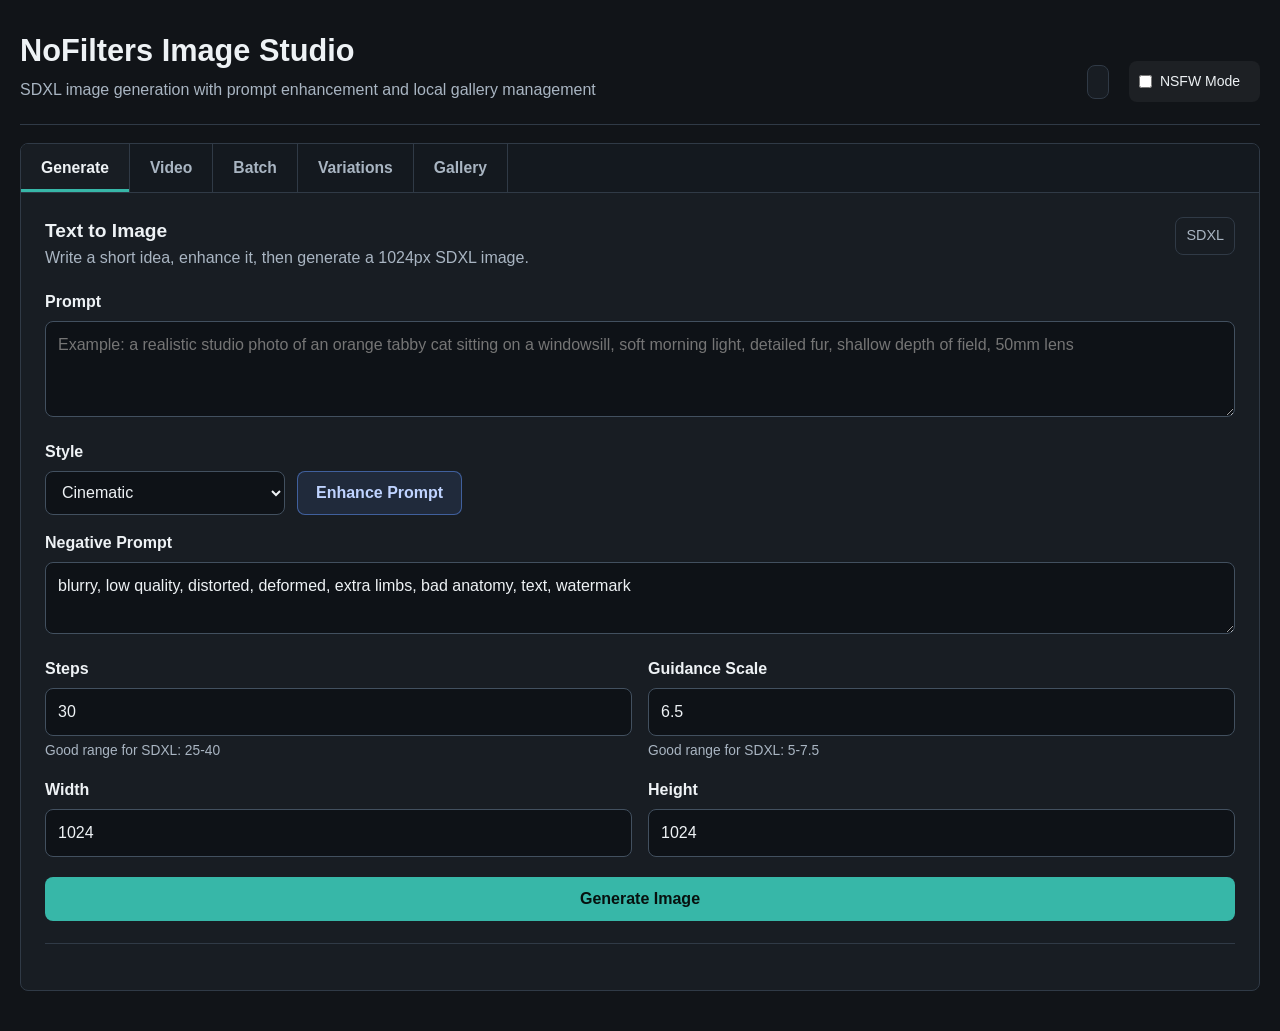
<file: frontend/index.html>
<!DOCTYPE html>
<html lang="en">
<head>
    <meta charset="UTF-8">
    <meta name="viewport" content="width=device-width, initial-scale=1.0">
    <title>NoFilters Image Studio</title>
    <link rel="stylesheet" href="styles.css">
</head>
<body>
    <div class="container">
        <header>
            <div>
                <h1>NoFilters Image Studio</h1>
                <p class="subtitle">SDXL image generation with prompt enhancement and local gallery management</p>
            </div>
            <div style="display: flex; gap: 20px; align-items: center;">
                <div class="device-info" id="deviceInfo"></div>
                <div class="nsfw-controls" style="display: flex; gap: 10px; align-items: center; padding: 10px; background: rgba(255,255,255,0.05); border-radius: 8px;">
                    <label style="display: flex; align-items: center; gap: 8px; cursor: pointer; font-size: 14px;">
                        <input type="checkbox" id="nsfwToggle" style="cursor: pointer;">
                        <span>NSFW Mode</span>
                    </label>
                    <select id="nsfwModelSelect" style="padding: 6px; border-radius: 4px; border: 1px solid #666; background: #1e1e1e; color: #fff; cursor: pointer; display: none;">
                        <option value="big_lust">Big Lust v1.6</option>
                        <option value="option2">Stable Diffusion 2.1</option>
                    </select>
                    <div id="nsfwStatus" style="font-size: 12px; color: #888;"></div>
                </div>
            </div>
        </header>

        <main>
            <div class="tabs">
                <button class="tab-btn active" data-tab="generate">Generate</button>
                <button class="tab-btn" data-tab="video">Video</button>
                <button class="tab-btn" data-tab="batch">Batch</button>
                <button class="tab-btn" data-tab="variation">Variations</button>
                <button class="tab-btn" data-tab="gallery">Gallery</button>
            </div>

            <div id="generate" class="tab-content active">
                <div class="panel">
                    <div class="panel-heading">
                        <div>
                            <h2>Text to Image</h2>
                            <p>Write a short idea, enhance it, then generate a 1024px SDXL image.</p>
                        </div>
                        <div class="model-pill">SDXL</div>
                    </div>

                    <div class="form-group">
                        <label for="prompt">Prompt</label>
                        <textarea id="prompt" placeholder="Example: a realistic studio photo of an orange tabby cat sitting on a windowsill, soft morning light, detailed fur, shallow depth of field, 50mm lens" rows="3"></textarea>
                    </div>

                    <div class="prompt-tools">
                        <div class="form-group compact">
                            <label for="stylePreset">Style</label>
                            <select id="stylePreset">
                                <option value="cinematic">Cinematic</option>
                                <option value="photo">Photo</option>
                                <option value="portrait">Portrait</option>
                                <option value="anime">Anime</option>
                                <option value="concept">Concept Art</option>
                                <option value="product">Product</option>
                            </select>
                        </div>
                        <button id="enhancePromptBtn" class="btn btn-secondary" type="button">Enhance Prompt</button>
                    </div>

                    <div class="form-group">
                        <label for="negativePrompt">Negative Prompt</label>
                        <textarea id="negativePrompt" placeholder="What to avoid..." rows="2">blurry, low quality, distorted, deformed, extra limbs, bad anatomy, text, watermark</textarea>
                    </div>

                    <div class="form-row">
                        <div class="form-group">
                            <label for="steps">Steps</label>
                            <input type="number" id="steps" min="1" max="150" value="30">
                            <small>Good range for SDXL: 25-40</small>
                        </div>
                        <div class="form-group">
                            <label for="guidance">Guidance Scale</label>
                            <input type="number" id="guidance" min="1" max="20" step="0.5" value="6.5">
                            <small>Good range for SDXL: 5-7.5</small>
                        </div>
                    </div>

                    <div class="form-row">
                        <div class="form-group">
                            <label for="width">Width</label>
                            <input type="number" id="width" min="512" max="1024" step="64" value="1024">
                        </div>
                        <div class="form-group">
                            <label for="height">Height</label>
                            <input type="number" id="height" min="512" max="1024" step="64" value="1024">
                        </div>
                    </div>

                    <div class="action-row">
                        <button id="generateBtn" class="btn btn-primary">Generate Image</button>
                    </div>
                    <div id="generateStatus" class="status"></div>
                </div>
                <div id="generateResults" class="results"></div>
            </div>

            <div id="video" class="tab-content">
                <div class="panel">
                    <div class="panel-heading">
                        <div>
                            <h2>Text to Video</h2>
                            <p>Create a short MP4 clip from a prompt using a lazy-loaded video model.</p>
                        </div>
                        <div class="model-pill">MP4</div>
                    </div>

                    <div class="form-group">
                        <label for="videoPrompt">Prompt</label>
                        <textarea id="videoPrompt" placeholder="Example: a cinematic tracking shot of neon rain falling on a quiet city street, reflections on wet pavement" rows="3"></textarea>
                    </div>

                    <div class="form-group">
                        <label for="videoNegativePrompt">Negative Prompt</label>
                        <textarea id="videoNegativePrompt" placeholder="What to avoid..." rows="2">blurry, low quality, distorted, flickering, text, watermark, logo</textarea>
                    </div>

                    <div class="form-row three">
                        <div class="form-group">
                            <label for="videoFrames">Frames</label>
                            <input type="number" id="videoFrames" min="2" max="64" value="16">
                            <small>16 frames is a practical starting point</small>
                        </div>
                        <div class="form-group">
                            <label for="videoFps">FPS</label>
                            <input type="number" id="videoFps" min="1" max="30" value="8">
                        </div>
                        <div class="form-group">
                            <label for="videoSteps">Steps</label>
                            <input type="number" id="videoSteps" min="1" max="100" value="25">
                        </div>
                    </div>

                    <div class="form-row three">
                        <div class="form-group">
                            <label for="videoWidth">Width</label>
                            <input type="number" id="videoWidth" min="256" max="1024" step="64" value="576">
                        </div>
                        <div class="form-group">
                            <label for="videoHeight">Height</label>
                            <input type="number" id="videoHeight" min="256" max="576" step="64" value="320">
                        </div>
                        <div class="form-group">
                            <label for="videoGuidance">Guidance Scale</label>
                            <input type="number" id="videoGuidance" min="1" max="20" step="0.5" value="9">
                        </div>
                    </div>

                    <div class="action-row">
                        <button id="videoBtn" class="btn btn-primary">Generate Video</button>
                    </div>
                    <div id="videoStatus" class="status"></div>
                </div>
                <div id="videoResults" class="results"></div>
            </div>

            <div id="batch" class="tab-content">
                <div class="panel">
                    <div class="panel-heading">
                        <div>
                            <h2>Batch Generation</h2>
                            <p>Create several variations from the same enhanced prompt.</p>
                        </div>
                        <div class="model-pill">1024x1024</div>
                    </div>

                    <div class="form-group">
                        <label for="batchPrompt">Prompt</label>
                        <textarea id="batchPrompt" placeholder="Example: a realistic studio photo of an orange tabby cat sitting on a windowsill, soft morning light, detailed fur, shallow depth of field, 50mm lens" rows="3"></textarea>
                    </div>

                    <div class="prompt-tools">
                        <div class="form-group compact">
                            <label for="batchStylePreset">Style</label>
                            <select id="batchStylePreset">
                                <option value="cinematic">Cinematic</option>
                                <option value="photo">Photo</option>
                                <option value="portrait">Portrait</option>
                                <option value="anime">Anime</option>
                                <option value="concept">Concept Art</option>
                                <option value="product">Product</option>
                            </select>
                        </div>
                        <button id="enhanceBatchPromptBtn" class="btn btn-secondary" type="button">Enhance Prompt</button>
                    </div>

                    <div class="form-group">
                        <label for="batchNegativePrompt">Negative Prompt</label>
                        <textarea id="batchNegativePrompt" placeholder="What to avoid..." rows="2">blurry, low quality, distorted, deformed, extra limbs, bad anatomy, text, watermark</textarea>
                    </div>

                    <div class="form-row">
                        <div class="form-group">
                            <label for="batchCount">Images</label>
                            <input type="number" id="batchCount" min="1" max="10" value="4">
                        </div>
                        <div class="form-group">
                            <label for="batchSteps">Steps</label>
                            <input type="number" id="batchSteps" min="1" max="150" value="30">
                        </div>
                        <div class="form-group">
                            <label for="batchGuidance">Guidance Scale</label>
                            <input type="number" id="batchGuidance" min="1" max="20" step="0.5" value="6.5">
                        </div>
                    </div>

                    <button id="batchBtn" class="btn btn-primary">Generate Batch</button>
                    <div id="batchStatus" class="status"></div>
                </div>
                <div id="batchResults" class="results"></div>
            </div>

            <div id="variation" class="tab-content">
                <div class="panel">
                    <div class="panel-heading">
                        <div>
                            <h2>Create Image Variations</h2>
                            <p>Upload an image and generate image-to-image variations with the active model.</p>
                        </div>
                    </div>
                    <div class="form-group">
                        <label for="variationPrompt">Prompt</label>
                        <textarea id="variationPrompt" placeholder="Describe how the variation should look..." rows="2">a beautiful high quality image</textarea>
                    </div>
                    <div class="form-group">
                        <label for="variationNegativePrompt">Negative Prompt</label>
                        <textarea id="variationNegativePrompt" placeholder="What to avoid..." rows="2">blurry, low quality, distorted, deformed, extra limbs, bad anatomy, text, watermark</textarea>
                    </div>
                    <div class="form-row">
                        <div class="form-group">
                            <label for="variationStrength">Strength</label>
                            <input type="number" id="variationStrength" min="0.05" max="1" step="0.05" value="0.75">
                            <small>Higher values change the source image more</small>
                        </div>
                        <div class="form-group">
                            <label for="variationCount">Images</label>
                            <input type="number" id="variationCount" min="1" max="10" value="1">
                        </div>
                    </div>
                    <div class="form-row">
                        <div class="form-group">
                            <label for="variationSteps">Steps</label>
                            <input type="number" id="variationSteps" min="1" max="150" value="50">
                        </div>
                        <div class="form-group">
                            <label for="variationGuidance">Guidance Scale</label>
                            <input type="number" id="variationGuidance" min="1" max="20" step="0.5" value="7.5">
                        </div>
                    </div>
                    <div class="form-group">
                        <label for="variationFile">Upload Image</label>
                        <input type="file" id="variationFile" accept="image/*">
                    </div>
                    <div id="variationPreview" class="preview"></div>
                    <button id="variationBtn" class="btn btn-primary" disabled>Create Variation</button>
                    <div id="variationStatus" class="status"></div>
                </div>
                <div id="variationResults" class="results"></div>
            </div>

            <div id="gallery" class="tab-content">
                <div class="panel">
                    <div class="panel-heading">
                        <div>
                            <h2>Image Gallery</h2>
                            <p>Review, download, and remove generated images.</p>
                        </div>
                    </div>
                    <div class="gallery-controls">
                        <button id="refreshGalleryBtn" class="btn btn-secondary">Refresh</button>
                        <button id="clearGalleryBtn" class="btn btn-danger">Clear All</button>
                    </div>
                    <div id="galleryStatus" class="status"></div>
                </div>
                <div id="galleryGrid" class="gallery-grid"></div>
            </div>
        </main>
    </div>

    <script src="script.js"></script>
</body>
</html>
</file>
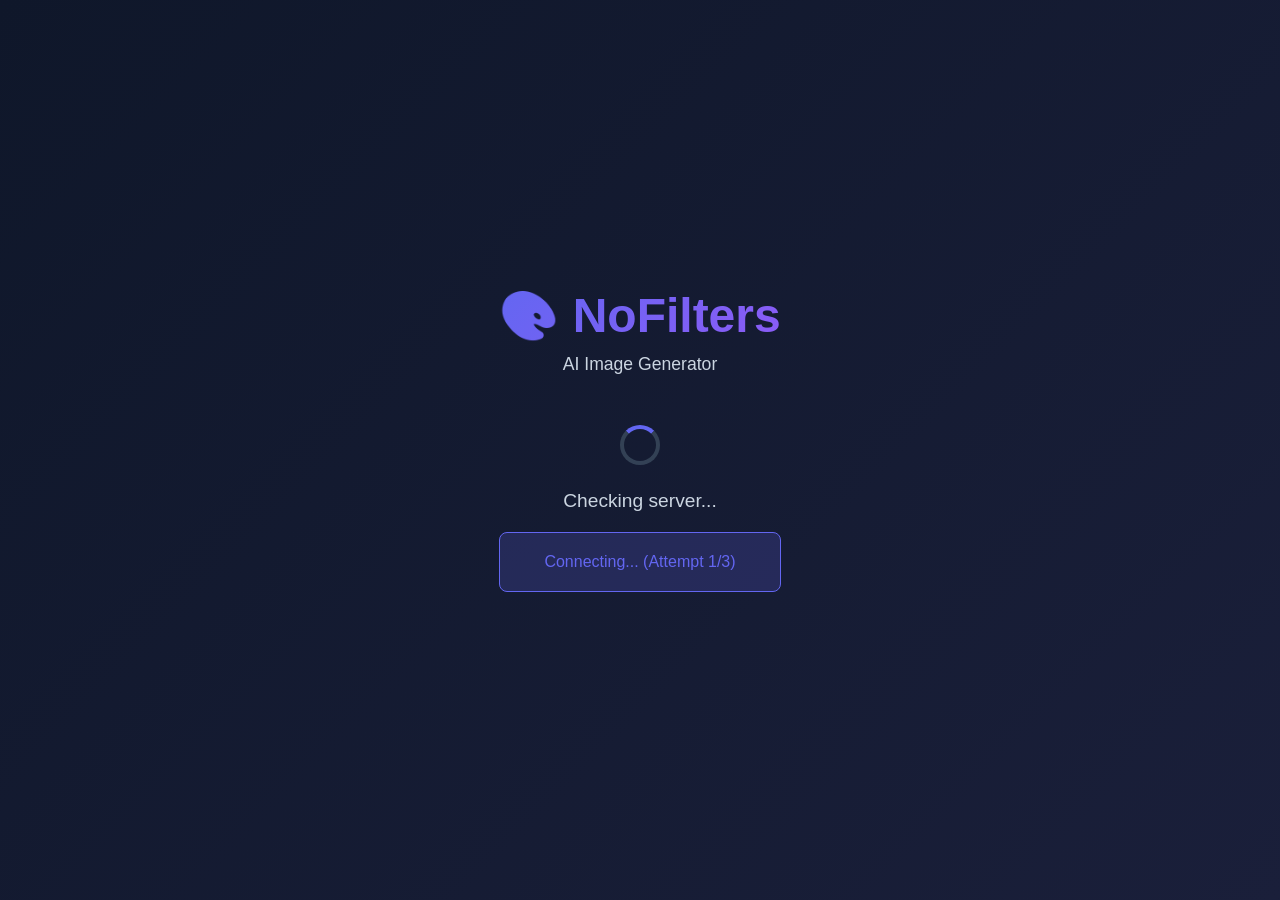
<file: launch.html>
<!DOCTYPE html>
<html lang="en">
<head>
    <meta charset="UTF-8">
    <meta name="viewport" content="width=device-width, initial-scale=1.0">
    <title>NoFilters - Open App</title>
    <style>
        * {
            margin: 0;
            padding: 0;
            box-sizing: border-box;
        }

        body {
            font-family: -apple-system, BlinkMacSystemFont, 'Segoe UI', Roboto, Oxygen, Ubuntu, sans-serif;
            background: linear-gradient(135deg, #0f172a 0%, #1a1f3a 100%);
            color: #f1f5f9;
            min-height: 100vh;
            display: flex;
            align-items: center;
            justify-content: center;
            padding: 20px;
        }

        .container {
            text-align: center;
            max-width: 500px;
        }

        h1 {
            font-size: 3rem;
            margin-bottom: 10px;
            background: linear-gradient(135deg, #6366f1, #8b5cf6);
            -webkit-background-clip: text;
            -webkit-text-fill-color: transparent;
            background-clip: text;
        }

        .subtitle {
            color: #cbd5e1;
            font-size: 1.1rem;
            margin-bottom: 30px;
        }

        .loading {
            font-size: 1.2rem;
            color: #cbd5e1;
            margin: 20px 0;
        }

        .spinner {
            display: inline-block;
            width: 40px;
            height: 40px;
            border: 4px solid #334155;
            border-top-color: #6366f1;
            border-radius: 50%;
            animation: spin 1s linear infinite;
            margin: 20px auto;
        }

        @keyframes spin {
            to { transform: rotate(360deg); }
        }

        .status {
            margin: 20px 0;
            padding: 20px;
            border-radius: 8px;
            font-weight: 500;
        }

        .status.connecting {
            background: rgba(99, 102, 241, 0.2);
            color: #6366f1;
            border: 1px solid #6366f1;
        }

        .status.success {
            background: rgba(16, 185, 129, 0.2);
            color: #10b981;
            border: 1px solid #10b981;
        }

        .status.error {
            background: rgba(239, 68, 68, 0.2);
            color: #ef4444;
            border: 1px solid #ef4444;
        }

        .button-group {
            display: flex;
            gap: 10px;
            flex-wrap: wrap;
            justify-content: center;
            margin: 30px 0;
        }

        a, button {
            padding: 12px 24px;
            border: none;
            border-radius: 6px;
            font-size: 1rem;
            font-weight: 600;
            text-decoration: none;
            cursor: pointer;
            transition: all 0.3s ease;
            text-transform: uppercase;
            letter-spacing: 0.5px;
        }

        .btn-primary {
            background: linear-gradient(135deg, #6366f1, #8b5cf6);
            color: white;
            flex: 1;
            min-width: 150px;
        }

        .btn-primary:hover {
            transform: translateY(-2px);
            box-shadow: 0 10px 20px rgba(99, 102, 241, 0.3);
        }

        .btn-secondary {
            background: rgba(99, 102, 241, 0.2);
            color: #6366f1;
            border: 1px solid #6366f1;
        }

        .btn-secondary:hover {
            background: #6366f1;
            color: white;
        }

        .info-box {
            background: rgba(30, 41, 59, 0.5);
            border: 1px solid #334155;
            border-radius: 8px;
            padding: 20px;
            margin: 20px 0;
            text-align: left;
        }

        .info-box h3 {
            color: #6366f1;
            margin-bottom: 10px;
        }

        .info-box p {
            color: #cbd5e1;
            font-size: 0.95rem;
            margin-bottom: 8px;
        }

        .info-box code {
            background: rgba(15, 23, 42, 0.8);
            padding: 2px 6px;
            border-radius: 4px;
            font-family: 'Courier New', monospace;
            color: #a1d8ff;
        }

        .hidden {
            display: none;
        }
    </style>
</head>
<body>
    <div class="container">
        <h1>🎨 NoFilters</h1>
        <p class="subtitle">AI Image Generator</p>

        <div id="loading" class="loading">
            <div class="spinner"></div>
            <p>Checking server...</p>
        </div>

        <div id="status" class="status connecting hidden"></div>

        <div id="appReady" class="hidden">
            <div class="button-group">
                <button class="btn-primary" onclick="openApp()">Open App</button>
                <button class="btn-secondary" onclick="openAPI()">API Docs</button>
            </div>

            <div class="info-box">
                <h3>✨ Features</h3>
                <p>✓ Text to Image Generation</p>
                <p>✓ Batch Image Creation</p>
                <p>✓ Image Variations</p>
                <p>✓ Gallery & Management</p>
                <p>✓ No Content Filters</p>
            </div>

            <div class="info-box">
                <h3>⚙️ Server Info</h3>
                <p>Status: <span id="deviceInfo">Loading...</span></p>
            </div>
        </div>

        <div id="serverDown" class="hidden">
            <div class="status error">
                <h3>Server Not Running</h3>
                <p>The API server is not responding.</p>
            </div>

            <div class="info-box">
                <h3>How to Start</h3>
                <p><strong>On Windows:</strong></p>
                <p>Double-click <code>start.bat</code></p>
                <p style="margin-top: 15px;"><strong>On Mac/Linux:</strong></p>
                <p>Run <code>bash start.sh</code></p>
                <p style="margin-top: 15px;">Then refresh this page.</p>
            </div>

            <button class="btn-primary" style="width: 100%" onclick="location.reload()">Retry Connection</button>
        </div>
    </div>

    <script>
        const API_URL = 'http://localhost:8000';
        const MAX_RETRIES = 3;

        async function checkServer() {
            const statusEl = document.getElementById('status');
            
            for (let attempt = 1; attempt <= MAX_RETRIES; attempt++) {
                try {
                    const response = await fetch(`${API_URL}/status`, { mode: 'cors' });
                    if (response.ok) {
                        const data = await response.json();
                        showReady(data);
                        return;
                    }
                } catch (error) {
                    if (attempt < MAX_RETRIES) {
                        statusEl.classList.remove('hidden');
                        statusEl.innerHTML = `Connecting... (Attempt ${attempt}/${MAX_RETRIES})`;
                        statusEl.className = 'status connecting';
                        await new Promise(r => setTimeout(r, 1000));
                    }
                }
            }
            
            showServerDown();
        }

        function showReady(data) {
            document.getElementById('loading').classList.add('hidden');
            document.getElementById('serverDown').classList.add('hidden');
            document.getElementById('appReady').classList.remove('hidden');
            
            const deviceName = data.gpu_available ? 
                `GPU: ${data.gpu_name}` : 
                'CPU Mode (slower)';
            
            document.getElementById('deviceInfo').textContent = deviceName;
        }

        function showServerDown() {
            document.getElementById('loading').classList.add('hidden');
            document.getElementById('appReady').classList.add('hidden');
            document.getElementById('serverDown').classList.remove('hidden');
        }

        function openApp() {
            // Try to detect the frontend path
            window.location.href = './index.html';
        }

        function openAPI() {
            window.open(`${API_URL}/docs`, '_blank');
        }

        // Check server on load
        window.addEventListener('load', checkServer);
    </script>
</body>
</html>
</file>
<file: frontend/styles.css>
* {
    margin: 0;
    padding: 0;
    box-sizing: border-box;
}

:root {
    --bg: #111418;
    --surface: #181d23;
    --surface-2: #202832;
    --field: #0e1217;
    --border: #303a46;
    --border-strong: #42505f;
    --text: #eef2f5;
    --muted: #a9b5c2;
    --accent: #37b7a8;
    --accent-strong: #2d9b8f;
    --blue: #5b8def;
    --danger: #e35b5b;
    --success: #35c98f;
}

body {
    min-height: 100vh;
    background: var(--bg);
    color: var(--text);
    font-family: "Segoe UI", Roboto, Arial, sans-serif;
    line-height: 1.5;
}

.container {
    width: min(1240px, calc(100% - 32px));
    margin: 0 auto;
    padding: 24px 0 40px;
}

header {
    display: flex;
    align-items: flex-end;
    justify-content: space-between;
    gap: 20px;
    padding: 4px 0 22px;
    border-bottom: 1px solid var(--border);
}

header h1 {
    font-size: clamp(1.7rem, 2.4vw, 2.4rem);
    font-weight: 750;
    letter-spacing: 0;
}

.subtitle {
    max-width: 680px;
    margin-top: 4px;
    color: var(--muted);
}

.device-info,
.model-pill {
    min-height: 34px;
    display: inline-flex;
    align-items: center;
    justify-content: center;
    padding: 7px 10px;
    border: 1px solid var(--border);
    border-radius: 8px;
    background: var(--surface);
    color: var(--muted);
    font-size: 0.9rem;
    white-space: nowrap;
}

main {
    margin-top: 18px;
    border: 1px solid var(--border);
    border-radius: 8px;
    background: var(--surface);
    overflow: hidden;
}

.tabs {
    display: flex;
    background: #14191f;
    border-bottom: 1px solid var(--border);
}

.tab-btn {
    min-height: 48px;
    padding: 0 20px;
    border: 0;
    border-right: 1px solid var(--border);
    background: transparent;
    color: var(--muted);
    cursor: pointer;
    font-size: 0.98rem;
    font-weight: 650;
    letter-spacing: 0;
}

.tab-btn:hover {
    color: var(--text);
    background: #1b222b;
}

.tab-btn.active {
    color: var(--text);
    background: var(--surface);
    box-shadow: inset 0 -3px 0 var(--accent);
}

.tab-content {
    display: none;
    padding: 24px;
}

.tab-content.active {
    display: block;
}

.panel {
    padding-bottom: 22px;
    border-bottom: 1px solid var(--border);
}

.panel-heading {
    display: flex;
    align-items: flex-start;
    justify-content: space-between;
    gap: 16px;
    margin-bottom: 20px;
}

.panel h2 {
    font-size: 1.2rem;
    font-weight: 750;
    letter-spacing: 0;
}

.panel p,
.form-group small {
    color: var(--muted);
}

.form-group {
    margin-bottom: 16px;
}

.form-group label {
    display: block;
    margin-bottom: 7px;
    color: var(--text);
    font-weight: 650;
}

.form-group textarea,
.form-group input[type="text"],
.form-group input[type="number"],
.form-group input[type="file"],
.form-group select {
    width: 100%;
    min-height: 44px;
    padding: 11px 12px;
    border: 1px solid var(--border-strong);
    border-radius: 8px;
    background: var(--field);
    color: var(--text);
    font: inherit;
}

.form-group textarea {
    resize: vertical;
}

.form-group textarea:focus,
.form-group input:focus,
.form-group select:focus {
    outline: none;
    border-color: var(--accent);
    box-shadow: 0 0 0 3px rgba(55, 183, 168, 0.16);
}

.form-group small {
    display: block;
    margin-top: 5px;
    font-size: 0.86rem;
}

.form-row {
    display: grid;
    grid-template-columns: repeat(2, minmax(0, 1fr));
    gap: 16px;
}

.form-row.three {
    grid-template-columns: repeat(3, minmax(0, 1fr));
}

.prompt-tools {
    display: flex;
    align-items: flex-end;
    gap: 12px;
    margin-bottom: 16px;
}

.prompt-tools .compact {
    width: min(240px, 100%);
    margin-bottom: 0;
}

.action-row {
    margin-top: 4px;
}

.btn {
    min-height: 44px;
    padding: 0 18px;
    border: 1px solid transparent;
    border-radius: 8px;
    cursor: pointer;
    font: inherit;
    font-weight: 750;
    letter-spacing: 0;
    transition: background 150ms ease, border-color 150ms ease, color 150ms ease;
}

.btn:disabled {
    opacity: 0.55;
    cursor: not-allowed;
}

.btn-primary {
    width: 100%;
    background: var(--accent);
    color: #07110f;
}

.btn-primary:hover:not(:disabled) {
    background: #48d1c0;
}

.btn-secondary {
    background: rgba(91, 141, 239, 0.12);
    color: #bfd3ff;
    border-color: rgba(91, 141, 239, 0.55);
}

.btn-secondary:hover {
    background: rgba(91, 141, 239, 0.2);
}

.btn-danger {
    background: rgba(227, 91, 91, 0.12);
    color: #ffb7b7;
    border-color: rgba(227, 91, 91, 0.55);
}

.btn-danger:hover {
    background: rgba(227, 91, 91, 0.2);
}

.status {
    display: none;
    margin-top: 14px;
    padding: 11px 12px;
    border: 1px solid var(--border);
    border-radius: 8px;
    font-weight: 650;
}

.status.show {
    display: block;
}

.status.loading {
    color: #bfd3ff;
    border-color: rgba(91, 141, 239, 0.55);
    background: rgba(91, 141, 239, 0.12);
}

.status.success {
    color: #acf4d5;
    border-color: rgba(53, 201, 143, 0.55);
    background: rgba(53, 201, 143, 0.12);
}

.status.error {
    color: #ffb7b7;
    border-color: rgba(227, 91, 91, 0.55);
    background: rgba(227, 91, 91, 0.12);
}

.results,
.gallery-grid {
    margin-top: 22px;
}

.image-card {
    display: grid;
    grid-template-columns: minmax(280px, 55%) 1fr;
    gap: 0;
    margin-bottom: 18px;
    border: 1px solid var(--border);
    border-radius: 8px;
    overflow: hidden;
    background: var(--surface-2);
}

.image-card img {
    width: 100%;
    height: 100%;
    min-height: 320px;
    object-fit: contain;
    background: #090c10;
    display: block;
}

.image-card video {
    width: 100%;
    height: 100%;
    min-height: 320px;
    object-fit: contain;
    background: #090c10;
    display: block;
}

.image-info {
    display: flex;
    flex-direction: column;
    gap: 14px;
    padding: 16px;
}

.image-prompt {
    color: var(--muted);
    overflow-wrap: anywhere;
}

.image-actions,
.gallery-controls {
    display: flex;
    gap: 10px;
    flex-wrap: wrap;
}

.image-actions .btn,
.gallery-controls .btn {
    flex: 1 1 130px;
}

.preview {
    min-height: 180px;
    display: grid;
    place-items: center;
    margin: 14px 0;
    border: 1px dashed var(--border-strong);
    border-radius: 8px;
    background: var(--field);
}

.preview img {
    max-width: 100%;
    max-height: 320px;
    border-radius: 8px;
}

.gallery-grid {
    display: grid;
    grid-template-columns: repeat(auto-fill, minmax(220px, 1fr));
    gap: 16px;
}

.gallery-item {
    position: relative;
    border: 1px solid var(--border);
    border-radius: 8px;
    overflow: hidden;
    background: var(--surface-2);
}

.gallery-item img {
    width: 100%;
    aspect-ratio: 1;
    object-fit: cover;
    display: block;
}

.gallery-item video {
    width: 100%;
    aspect-ratio: 1;
    object-fit: cover;
    display: block;
    background: #090c10;
}

.gallery-item-overlay {
    position: absolute;
    inset: 0;
    display: flex;
    align-items: flex-end;
    gap: 8px;
    padding: 10px;
    background: linear-gradient(to top, rgba(0, 0, 0, 0.78), transparent 70%);
    opacity: 0;
    transition: opacity 150ms ease;
}

.gallery-item:hover .gallery-item-overlay {
    opacity: 1;
}

.gallery-item-overlay button {
    flex: 1;
    min-height: 36px;
    border: 1px solid var(--border);
    border-radius: 8px;
    background: var(--surface);
    color: var(--text);
    cursor: pointer;
    font: inherit;
    font-weight: 650;
}

@media (max-width: 760px) {
    .container {
        width: min(100% - 20px, 1240px);
        padding-top: 14px;
    }

    header,
    .panel-heading,
    .prompt-tools {
        align-items: stretch;
        flex-direction: column;
    }

    .tabs {
        overflow-x: auto;
    }

    .tab-btn {
        flex: 0 0 auto;
    }

    .tab-content {
        padding: 16px;
    }

    .form-row,
    .form-row.three,
    .image-card {
        grid-template-columns: 1fr;
    }

    .image-card img,
    .image-card video {
        min-height: 260px;
    }
}
</file>
